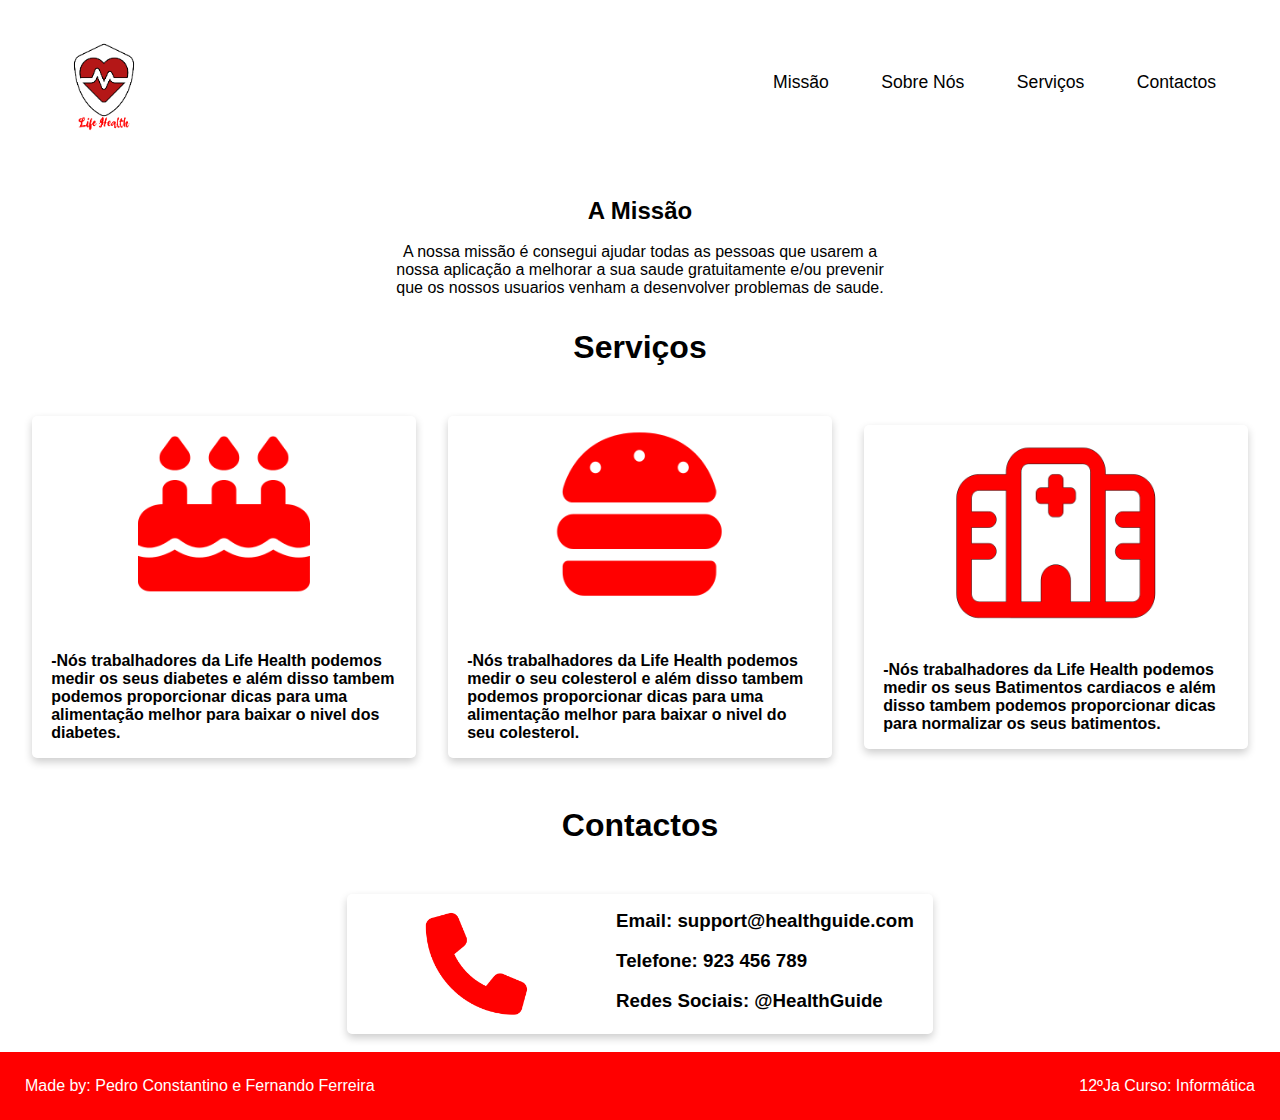
<file: index.html>
<!DOCTYPE html>
<html lang="en">
    <head>
        <meta charset="UTF-8">        <meta name="viewport" content="width=device-width, initial-scale=1.0">
        <title>Life Health</title>
        <link rel="stylesheet" href="style.css">
    </head>

    <body>
        <header>
            <a href="#"><img id="logo" src="Imagens/imagem.png" alt="Site's logo"></a>
            <ul id="menu">
                <li><a href="#missao">Missão</a></li>
                <li><a href="sobreNos.html">Sobre Nós</a></li>
                <li><a href="#servicos">Serviços</a></li>  
                <li><a href="#contactos">Contactos</a></li>     
            </ul>
        </header>
        <section id="missao">
            <h1>Missão</h1>

            <div id="mission">
                <div class="mission_">
                    <div class="mission_container">
                        <h2><b>A Missão</b></h2>
                        <br>
                        <p><b></b>A nossa missão é consegui ajudar todas as pessoas que usarem a</p> 
                        <p>nossa aplicação a melhorar a sua saude gratuitamente e/ou prevenir</p>
                        <p>que os nossos usuarios venham a desenvolver problemas de saude.</b></p>
                    </div>
                </div>
            </div>
        </section>
        
        <section id="servicos">

            <h1>Serviços</h1>

            <div id="cards">
                <div class="card_servico">
                    <img src="PAP/cakee.png" alt="Service">
                    <div class="card_container">
                        <h4>-Nós trabalhadores da Life Health podemos medir os seus diabetes e além disso tambem podemos proporcionar dicas para uma alimentação melhor para baixar o nivel dos diabetes.</h4>
                    </div>
                </div>
                <div class="card_servico">
                    <img src="PAP/hamburger.png" alt="Service">
                    <div class="card_container">
                        <h4>-Nós trabalhadores da Life Health podemos medir o seu colesterol e além disso tambem podemos proporcionar dicas para uma alimentação melhor para baixar o nivel do seu colesterol.</h4>
                    </div>
                </div>
                <div class="card_servico">
                    <img src="PAP/pap_service.png" alt="Service">
                    <div class="card_container">
                        <h4>-Nós trabalhadores da Life Health podemos medir os seus Batimentos cardiacos e além disso tambem podemos proporcionar dicas para normalizar os seus batimentos. </h4>
                    </div>
                </div>
            </div>
        </section>
        <section id="contactos">

            <h1>Contactos</h1>

            <div id="contactus">
                <div class="card_contact">
                    <img src="PAP/phone.png" alt="contact">
                    <div class="card_container">
                        <h3><b>Email: support@healthguide.com</b></h3>
                        <br>
                        <h3><b>Telefone: 923 456 789</b></h3>
                        <br>
                        <h3><b>Redes Sociais: @HealthGuide</b></h3>
                    </div>
                </div>
            </div>
        </section>
        <section id="footer">
            <p>Made by: Pedro Constantino e Fernando Ferreira</p>
            <p>12ºJa Curso: Informática</p>
        </section>


    </body>

</html>
</file>
<file: style.css>
*{
    margin: 0;
    padding: 0;
 }
 
 body {
    font-size: 100%;
    font-family: sans-serif;
background-color: white;
 }
 div, section, header, span, ul, li, a {
    box-sizing: border-box;
 }

 header {
    width: 100%;
    display: flex;
    justify-content: space-between;
    padding: 1em 2.5em;
    align-items: center;
    background: white;
    position: fixed;
    z-index: 999;
 }

 #menu li{
   list-style: none;
   display: inline-block;
   margin: 1rem;
 }
 #menu li a {
    color: black;
    padding: 0.5rem;
    text-decoration: none;
    font-size: 1.1rem;
    border-radius: 3px;
    text-shadow: 3px 3px 5px white;
 }



 #logo {
    max-height: 8rem;
 }

 section {
    width: 100%;
    
 }
 
 #missao {
   background-color: transparent;
   padding: 6rem 0 0 0;
   height: auto;
   color: black;
 }

 #inicio img{
   object-fit: cover;
   width: 100%;
   aspect-ratio: 16/9;
 }

 #sobrenos {
   background-color: trans;
   color: #333;
 }

#contactos{
 background-color: transparent;
 color: black;
}

#contactus{
   display: flex;
   margin: 0 auto;
   justify-content: center;
  }

#servicos{
   background-color: transparent;
   color: black;
}

#cards {
   width: 100%;
   display: flex;
   align-items: center;
   justify-content: center;
   flex-wrap: wrap;
}

.card_servico{
   background-color: white;
   color: #000;
   margin: 1.1em 1em;
   box-shadow: 0 4px 8px 0 rgba(0, 0, 0, 0.2);
   transition: 0.3s;
   border-radius: 5px;
   width: 30%;
   min-width: 240px;
   display: inline-block;
}

.card_contact{
   background-color: white;
   color: #000;
   margin: 1.1em 1em;
   box-shadow: 0 4px 8px 0 rgba(0, 0, 0, 0.2);
   transition: 0.3s;
   border-radius: 5px;
   width: fit-content;
   min-width: 240px;
   display: flex;
}


.card_container {
   padding: 1em 1.2em;
}

.card_servico img {
   border-radius: 5px 5px 0px 0px;
   object-fit: cover;
   width: 100%;
   aspect-ratio: 16/9;
}

.card_contact img {
   border-radius: 5px 5px 0px 0px;
   
   object-fit: cover;
   width: 250px;
   aspect-ratio: 16/9;
}

.card_contact:hover {
   box-shadow: 0 8px 16px 0 rgba(0, 0, 0, 0.2);
   scale: 1.02;
   rotate: 2deg;

}

.card_servico:hover {
   box-shadow: 0 8px 16px 0 rgba(0, 0, 0, 0.2);
   scale: 1.02;
   rotate: 2deg;

}

h1{
   text-align: center;
   padding: 2rem;
}

html{
   scroll-behavior: smooth;
}

#footer {
   display: flex;
   justify-content: space-between;
   height: 100%;
   padding: 25px;
   background-color: #ff0000;
   color: #ffff;
   text-align: right;
}

#sobrenos {
   text-align: center;
}

#missao {
   text-align: center;
}

#mission_container {
   background-color: white;
}
</file>
